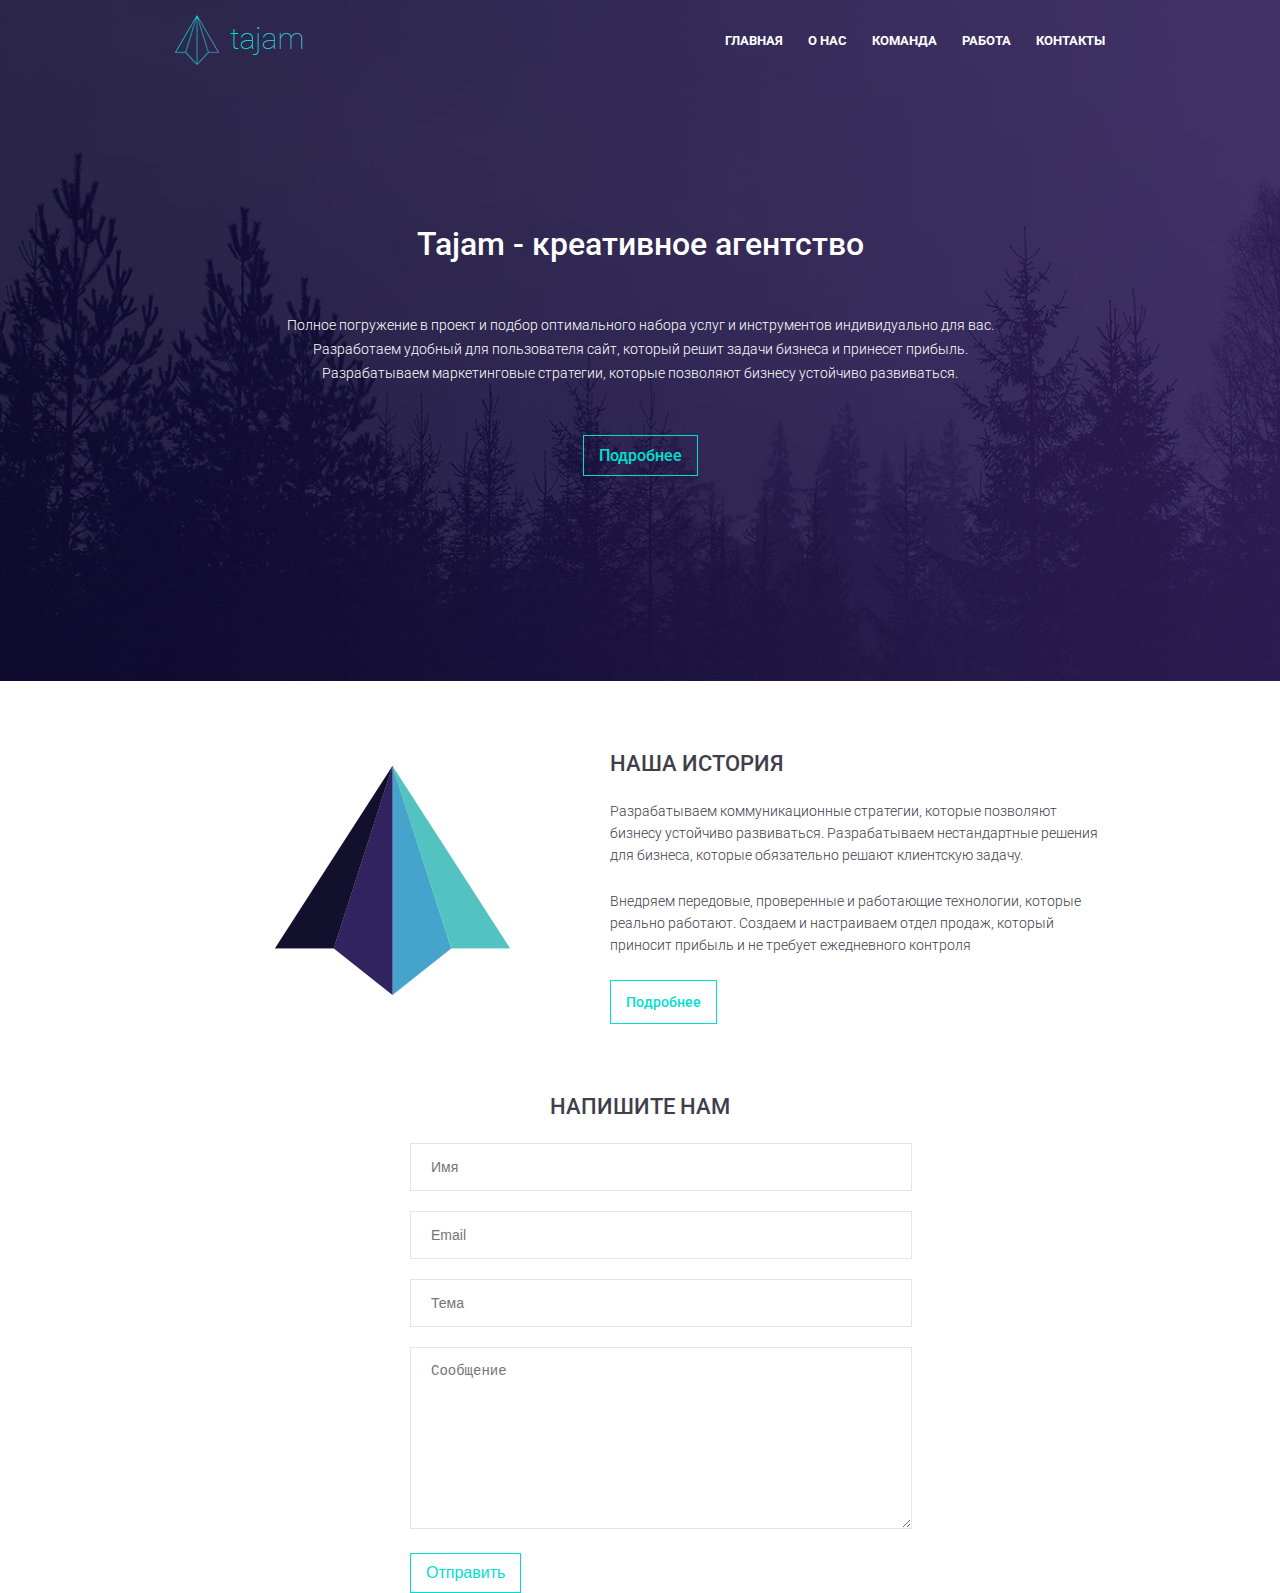
<file: index.html>
<!DOCTYPE html>
<html lang="en">
<head>
    <meta charset="UTF-8">
    <meta http-equiv="X-UA-Compatible" content="IE=edge">
    <meta name="viewport" content="width=device-width, initial-scale=1.0">
    <link rel="stylesheet" href="css/style.css">
    <link rel="preconnect" href="https://fonts.googleapis.com">
    <link rel="preconnect" href="https://fonts.gstatic.com" crossorigin>
    <link href="https://fonts.googleapis.com/css2?family=Roboto:wght@300;500;700&display=swap" rel="stylesheet">
    <title>Tajam</title>
</head>
<body>
    <div class="header-wrap">
        <header class="header">
            <div class="header-top">
                <a href="#">
                    <img src="img/logo.png" alt="Tajam" class="logo">
                </a>
                <ul class="menu">
                    <li><a href="#">Главная</a></li>
                    <li><a href="#">О нас</a></li>
                    <li><a href="#">Команда</a></li>
                    <li><a href="#">Работа</a></li>
                    <li><a href="#">Контакты</a></li>
                </ul>
            </div>
            <div class="header-main">
                <h1>Tajam - креативное агентство</h1>
                <h2>Полное погружение в проект и подбор оптимального набора услуг и инструментов индивидуально для вас. 
                    Разработаем удобный для пользователя сайт, который решит задачи бизнеса и принесет прибыль.
                    Разрабатываем маркетинговые стратегии, которые позволяют бизнесу устойчиво развиваться.
                     </h2>
                <p><a href="#" class="link-button">Подробнее</a></p>
            </div>
        </header>
    </div>
    <main class="content">
        <article class="history">
            <img src="img/full-logo.png" class="img-left" alt="">
            <div class="history-text">
                <h2>Наша история</h2>
                <p>Разрабатываем коммуникационные стратегии, которые позволяют бизнесу устойчиво развиваться. Разрабатываем нестандартные решения для бизнеса, которые обязательно решают клиентскую задачу.</p>
                <p>Внедряем передовые, проверенные и работающие технологии, которые реально работают. Создаем и настраиваем отдел продаж, который приносит прибыль и не требует ежедневного контроля</p>
                <p><a href="#" class="link-button">Подробнее</a></p>
            </div>
        </article>
        <div class="form">
            <h2>Напишите нам</h2>
            <div class="form-block">
                <form action="">
                    <input type="text" class="input-text" name="name" placeholder="Имя">
                    <input type="email" class="input-text" name="email" placeholder="Email">
                    <input type="text" class="input-text" name="subject" placeholder="Тема">
                    <textarea name="message" class="text-area" placeholder="Сообщение"></textarea>
                    <button class="button">Отправить</button>
                </form>
            </div>
        </div>
    </main>
</body>
</html>
</file>
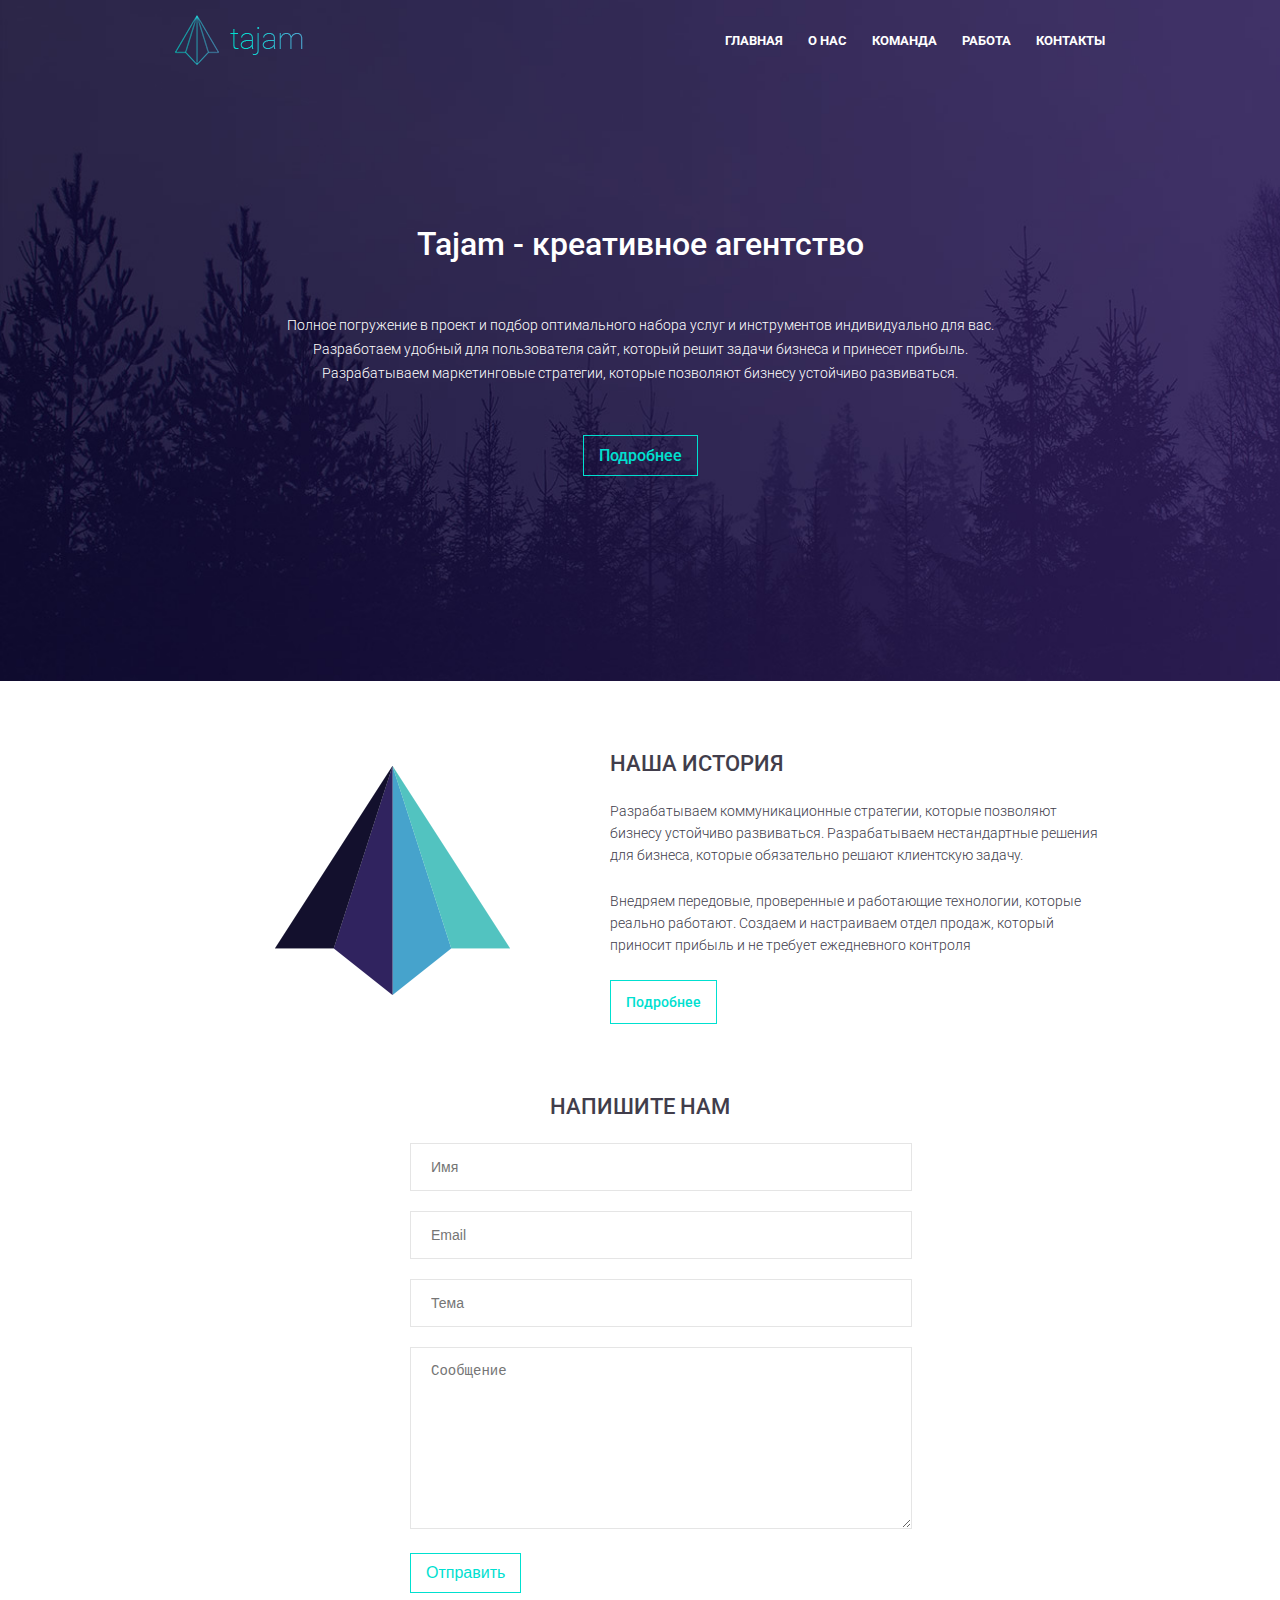
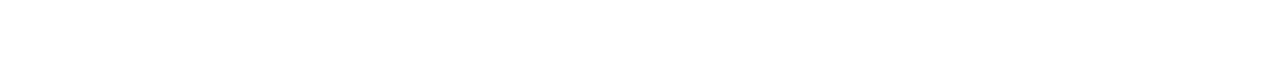
<file: agency/index.html>
<!DOCTYPE html>
<html lang="en">
<head>
    <meta charset="UTF-8">
    <meta http-equiv="X-UA-Compatible" content="IE=edge">
    <meta name="viewport" content="width=device-width, initial-scale=1.0">
    <link rel="stylesheet" href="css/style.css">
    <link rel="preconnect" href="https://fonts.googleapis.com">
    <link rel="preconnect" href="https://fonts.gstatic.com" crossorigin>
    <link href="https://fonts.googleapis.com/css2?family=Roboto:wght@300;500;700&display=swap" rel="stylesheet">
    <title>Tajam</title>
</head>
<body>
    <div class="header-wrap">
        <header class="header">
            <div class="header-top">
                <a href="#">
                    <img src="img/logo.png" alt="Tajam" class="logo">
                </a>
                <ul class="menu">
                    <li><a href="#">Главная</a></li>
                    <li><a href="#">О нас</a></li>
                    <li><a href="#">Команда</a></li>
                    <li><a href="#">Работа</a></li>
                    <li><a href="#">Контакты</a></li>
                </ul>
            </div>
            <div class="header-main">
                <h1>Tajam - креативное агентство</h1>
                <h2>Полное погружение в проект и подбор оптимального набора услуг и инструментов индивидуально для вас. 
                    Разработаем удобный для пользователя сайт, который решит задачи бизнеса и принесет прибыль.
                    Разрабатываем маркетинговые стратегии, которые позволяют бизнесу устойчиво развиваться.
                     </h2>
                <p><a href="#" class="link-button">Подробнее</a></p>
            </div>
        </header>
    </div>
    <main class="content">
        <article class="history">
            <img src="img/full-logo.png" class="img-left" alt="">
            <div class="history-text">
                <h2>Наша история</h2>
                <p>Разрабатываем коммуникационные стратегии, которые позволяют бизнесу устойчиво развиваться. Разрабатываем нестандартные решения для бизнеса, которые обязательно решают клиентскую задачу.</p>
                <p>Внедряем передовые, проверенные и работающие технологии, которые реально работают. Создаем и настраиваем отдел продаж, который приносит прибыль и не требует ежедневного контроля</p>
                <p><a href="#" class="link-button">Подробнее</a></p>
            </div>
        </article>
        <div class="form">
            <h2>Напишите нам</h2>
            <div class="form-block">
                <form action="">
                    <input type="text" class="input-text" name="name" placeholder="Имя">
                    <input type="email" class="input-text" name="email" placeholder="Email">
                    <input type="text" class="input-text" name="subject" placeholder="Тема">
                    <textarea name="message" class="text-area" placeholder="Сообщение"></textarea>
                    <button class="button">Отправить</button>
                </form>
            </div>
        </div>
    </main>
</body>
</html>
</file>
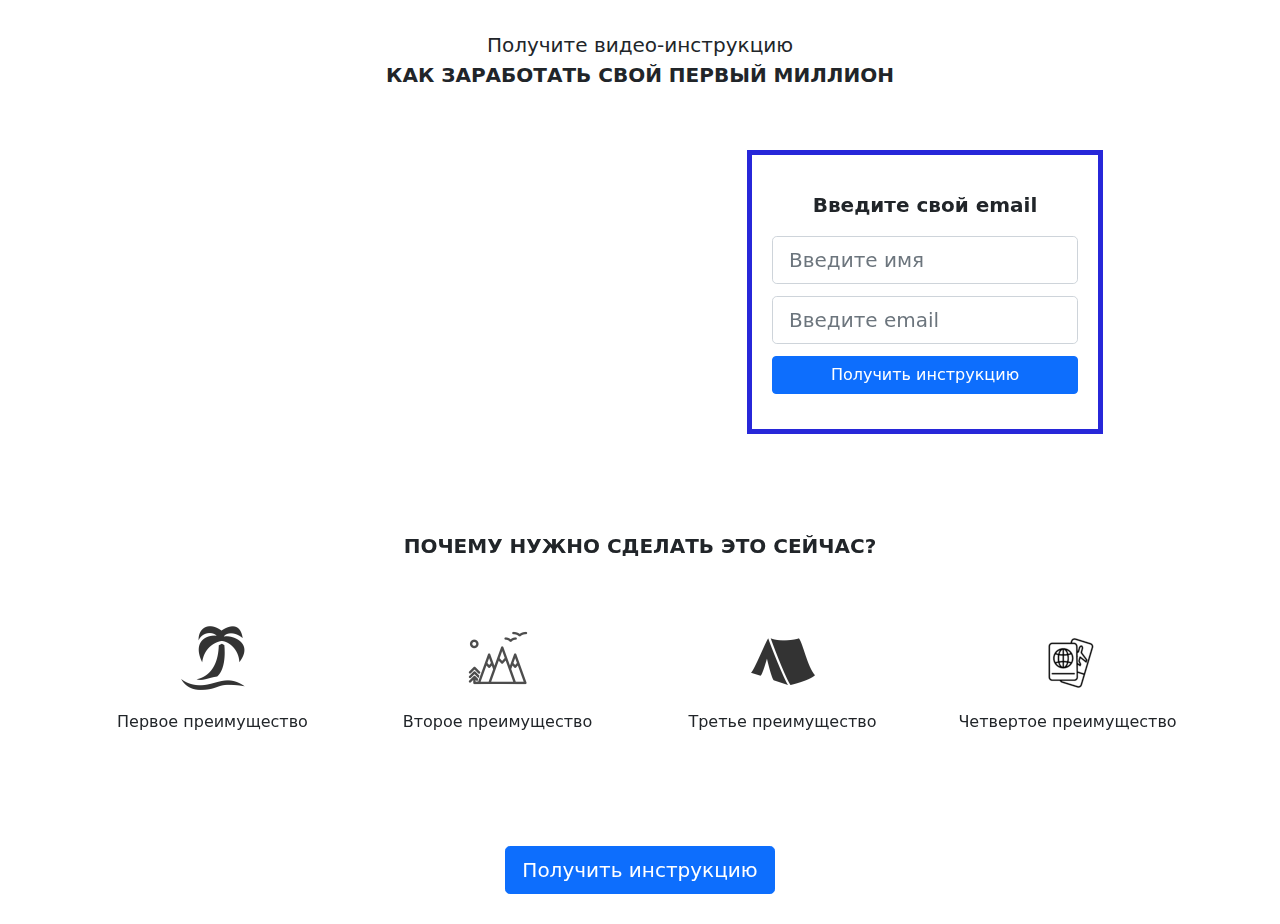
<file: first-site/index.html>
<!DOCTYPE html>
<html lang="en">
<head>
	<meta charset="UTF-8">
	<title>Мой первый сайт</title>
	<link rel="stylesheet" href="css/bootstrap.css">
	<link rel="stylesheet" href="css/style.css">
</head>
<body>
	
	<div class="section">
		<div class="container">
			<!-- Первый row под заголовок -->
			<div class="row">
				<div class="col-lg-6 offset-lg-3">
					<h1 class="header text-center">
					<span>Получите видео-инструкцию</span>
					<strong class="text-uppercase">Как заработать свой первый миллион</strong>
				</h1>
				</div>
			</div>
			<div class="row">
				<div class="col-lg-6 offset-lg-1">
					<div class="video">
						<iframe width="100%" height="287" src="https://www.youtube.com/embed/VlQue6uHCis" title="YouTube video player" frameborder="0" allow="accelerometer; autoplay; clipboard-write; encrypted-media; gyroscope; picture-in-picture" allowfullscreen></iframe>
					</div>
				</div>
					<div class="col-lg-4">
						<div class="form">
							<p class="form-header text-center">Введите свой email</p>
							<form action="#">
							<div class="input-group input-group-lg">
  								<input type="text" class="form-control" placeholder="Введите имя" aria-describedby="sizing-addon1">
  							</div>
  							<div class="input-group input-group-lg">
  								<input type="text" class="form-control" placeholder="Введите email" aria-describedby="sizing-addon1">
							</div>
								<div class="d-grid gap-2">
     								<button class="btn btn-primary form-btn" type="button">Получить инструкцию</button>
								</div>
							</form>
						</div>
					</div>
				</div>
			</div>
		</div>
	<div class="section">
		<div class="container">
			<div class="container">
			<!-- row под заголовок секции -->
		<div class="row">
			<div class="col-lg-12 col-xs-12 col-sm-12">
				<h2 class="section-header text-uppercase text-center">Почему нужно сделать это сейчас?</h2>
			</div>
		</div>
	 </div>
	<!-- Блок с преимуществами -->
	<div class="feature text-center">
		<div class="row">
			<div class="col-lg-3 col-md-6">
				<div class="feature-box">
					<img src="img/1.png" alt="1 преимущество">
					<p>Первое преимущество</p>
				</div>
			</div>
			<div class="col-lg-3 col-md-6">
				<div class="feature-box">
					<img src="img/2.png" alt="2 преимущество">
					<p>Второе преимущество</p>
				</div>
			</div>
			<div class="col-lg-3 col-md-6">
				<div class="feature-box">
					<img src="img/3.png" alt="3 преимущество">
					<p>Третье преимущество</p>
				</div>
			</div>
			<div class="col-lg-3 col-md-6">
				<div class="feature-box">
					<img src="img/4.png" alt="4 преимущество">
					<p>Четвертое преимущество</p>
				</div>
			</div>
		</div>
		<!-- Еще одна кнопка по получению инструкции -->
     		<button class="btn btn-primary btn-lg form-btn end-btn center-block">Получить инструкцию</button>
		</div>
	</div>
</body>
</html>
</file>
<file: css/style.css>
* {
    padding: 0;
    margin: 0;
}
body {
    color: #413d4b;
    font-family: 'Roboto', sans-serif;
    font-weight: 300;
}

h1, h2, h3, h4 {
    font-weight: 500;
}
.header-wrap {
    background: #302850 url(../img/header-bg.jpg);
    background-size: cover;
}
.header {
    padding: 0 10px;
    width: 950px;
    margin: 0 auto;
    box-sizing: border-box;
    
}
.header-top {
    overflow: hidden;
    padding-top: 15px;
    margin-bottom: 160px;
}
.logo {
    float: left;
}
.menu {
    float: right; list-style: none; padding-top: 15px;
}
.menu li {
    float: left;
    margin-left: 25px;
}
.menu li a {
    color: #fff;
    text-decoration: none;
    font-weight: 700;
    font-size: 13px;
    text-transform: uppercase;
}
.header-main {
    color: #fff;
    text-align: center;
    width: 750px;
    margin: 0 auto;
    padding-bottom: 205px;
}
.header-main h1 {
    font-size: 32px;
    margin-bottom: 50px;
}
.header-main h2 {
    font-size: 14px;
    font-weight: 300;
    margin-bottom: 50px;
    line-height: 24px;
}
.link-button {
    display: inline-block; padding: 10px 15px; font-weight: 500;
    text-decoration: none;
    border: 1px solid #00e0d0; color: #00e0d0;
}
.content {
    padding: 0 10px;
    width: 950px;
    margin: 0 auto;
    box-sizing: border-box;
}
.history {
    padding-top: 70px;
    margin-bottom: 70px;
}
.img-left {
    float: left; margin: 15px 100px;
}
.history-text h2 {
    text-transform: uppercase; font-size: 22px; margin-bottom: 24px;
}
.history-text p {
    font-size: 14px; margin-bottom: 24px;
    line-height: 22px;
}
.form {
    width: 460px;
    margin: 0 auto;
}
.form h2 {
    text-transform: uppercase; text-align: center;
    font-size: 22px;
    margin-bottom: 24px;
}
.input-text {
    width: 100%;
    margin-bottom: 20px;
    padding: 15px 20px;
    border: 1px solid #e5e5e5;
    font-size: 14px;
    color: #413d4b;
    outline: none;
}
.text-area {
    width: 100%;
    margin-bottom: 20px;
    padding: 15px 20px;
    border: 1px solid #e5e5e5;
    font-size: 14px;
    color: #413d4b;
    outline: none;
    height: 150px;
}
.button {
    display: inline-block; padding: 10px 15px; font-weight: 500;
    text-decoration: none;
    border: 1px solid #00e0d0; color: #00e0d0;
    background: none;
    font-size: 16px;
    cursor: pointer;
}
</file>
<file: agency/css/style.css>
* {
    padding: 0;
    margin: 0;
}
body {
    color: #413d4b;
    font-family: 'Roboto', sans-serif;
    font-weight: 300;
}

h1, h2, h3, h4 {
    font-weight: 500;
}
.header-wrap {
    background: #302850 url(../img/header-bg.jpg);
    background-size: cover;
}
.header {
    padding: 0 10px;
    width: 950px;
    margin: 0 auto;
    box-sizing: border-box;
    
}
.header-top {
    overflow: hidden;
    padding-top: 15px;
    margin-bottom: 160px;
}
.logo {
    float: left;
}
.menu {
    float: right; list-style: none; padding-top: 15px;
}
.menu li {
    float: left;
    margin-left: 25px;
}
.menu li a {
    color: #fff;
    text-decoration: none;
    font-weight: 700;
    font-size: 13px;
    text-transform: uppercase;
}
.header-main {
    color: #fff;
    text-align: center;
    width: 750px;
    margin: 0 auto;
    padding-bottom: 205px;
}
.header-main h1 {
    font-size: 32px;
    margin-bottom: 50px;
}
.header-main h2 {
    font-size: 14px;
    font-weight: 300;
    margin-bottom: 50px;
    line-height: 24px;
}
.link-button {
    display: inline-block; padding: 10px 15px; font-weight: 500;
    text-decoration: none;
    border: 1px solid #00e0d0; color: #00e0d0;
}
.content {
    padding: 0 10px;
    width: 950px;
    margin: 0 auto;
    box-sizing: border-box;
}
.history {
    padding-top: 70px;
    margin-bottom: 70px;
}
.img-left {
    float: left; margin: 15px 100px;
}
.history-text h2 {
    text-transform: uppercase; font-size: 22px; margin-bottom: 24px;
}
.history-text p {
    font-size: 14px; margin-bottom: 24px;
    line-height: 22px;
}
.form {
    width: 460px;
    margin: 0 auto;
    margin-bottom: 75px;
}
.form h2 {
    text-transform: uppercase; text-align: center;
    font-size: 22px;
    margin-bottom: 24px;
}
.input-text {
    width: 100%;
    margin-bottom: 20px;
    padding: 15px 20px;
    border: 1px solid #e5e5e5;
    font-size: 14px;
    color: #413d4b;
    outline: none;
}
.text-area {
    width: 100%;
    margin-bottom: 20px;
    padding: 15px 20px;
    border: 1px solid #e5e5e5;
    font-size: 14px;
    color: #413d4b;
    outline: none;
    height: 150px;
}
.button {
    display: inline-block; padding: 10px 15px; font-weight: 500;
    text-decoration: none;
    border: 1px solid #00e0d0; color: #00e0d0;
    background: none;
    font-size: 16px;
    cursor: pointer;
}
</file>
<file: first-site/css/style.css>
.header {
	font-size: 20px;
	line-height: 1.5;
	margin-bottom: 60px;
}
.header span {
	display: block;
}
.section {
	padding: 30px 0;
}
.form-header, .section-header {
	font-size: 20px;
	font-weight: 900;
}
.form input {
	margin-bottom: 12px;
}
.form {
	border: 5px solid #2727d9;
	padding: 35px 20px;
}
.feature {
	margin-top: 60px;
}
.feature p {
	margin-top: 20px;
}
.end-btn {
	margin-top: 60px;
}
.video {
	margin-bottom: 30px;
}
.feature-box {
	height: 160px;
}
</file>
